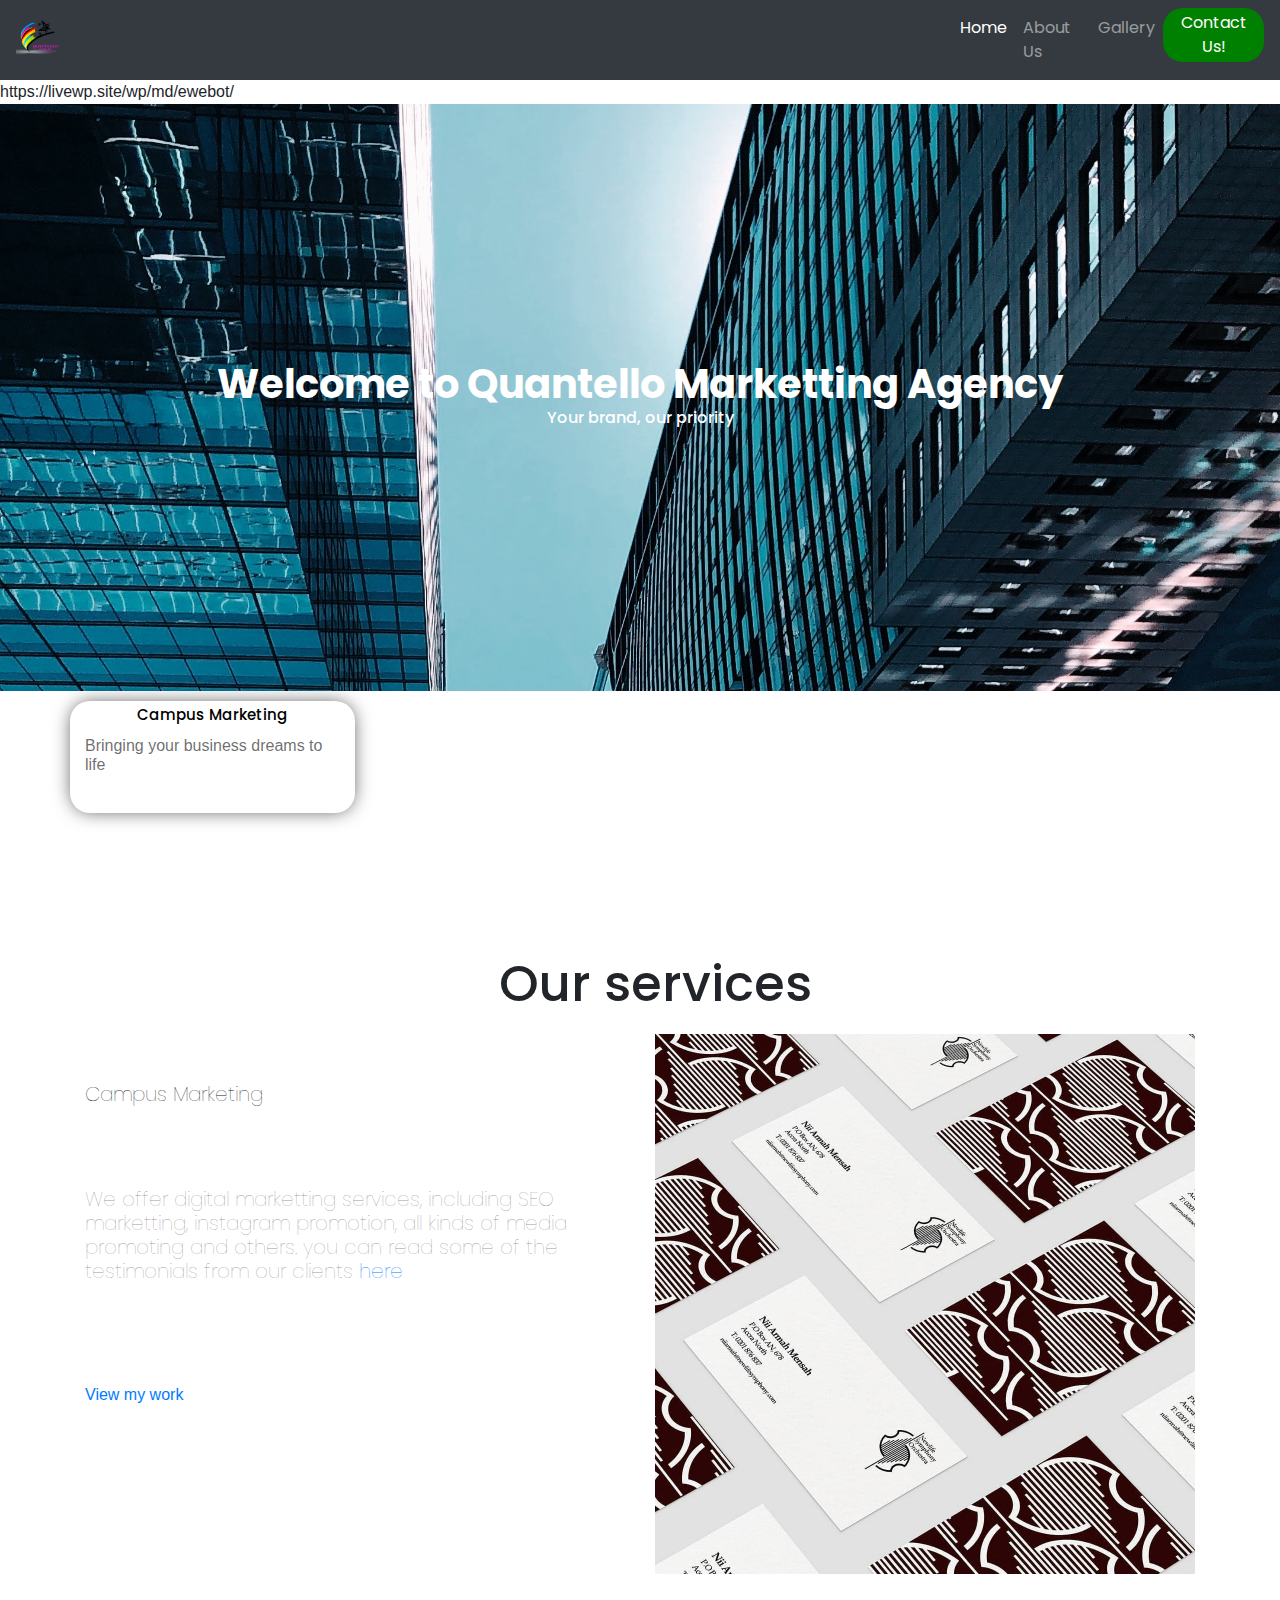
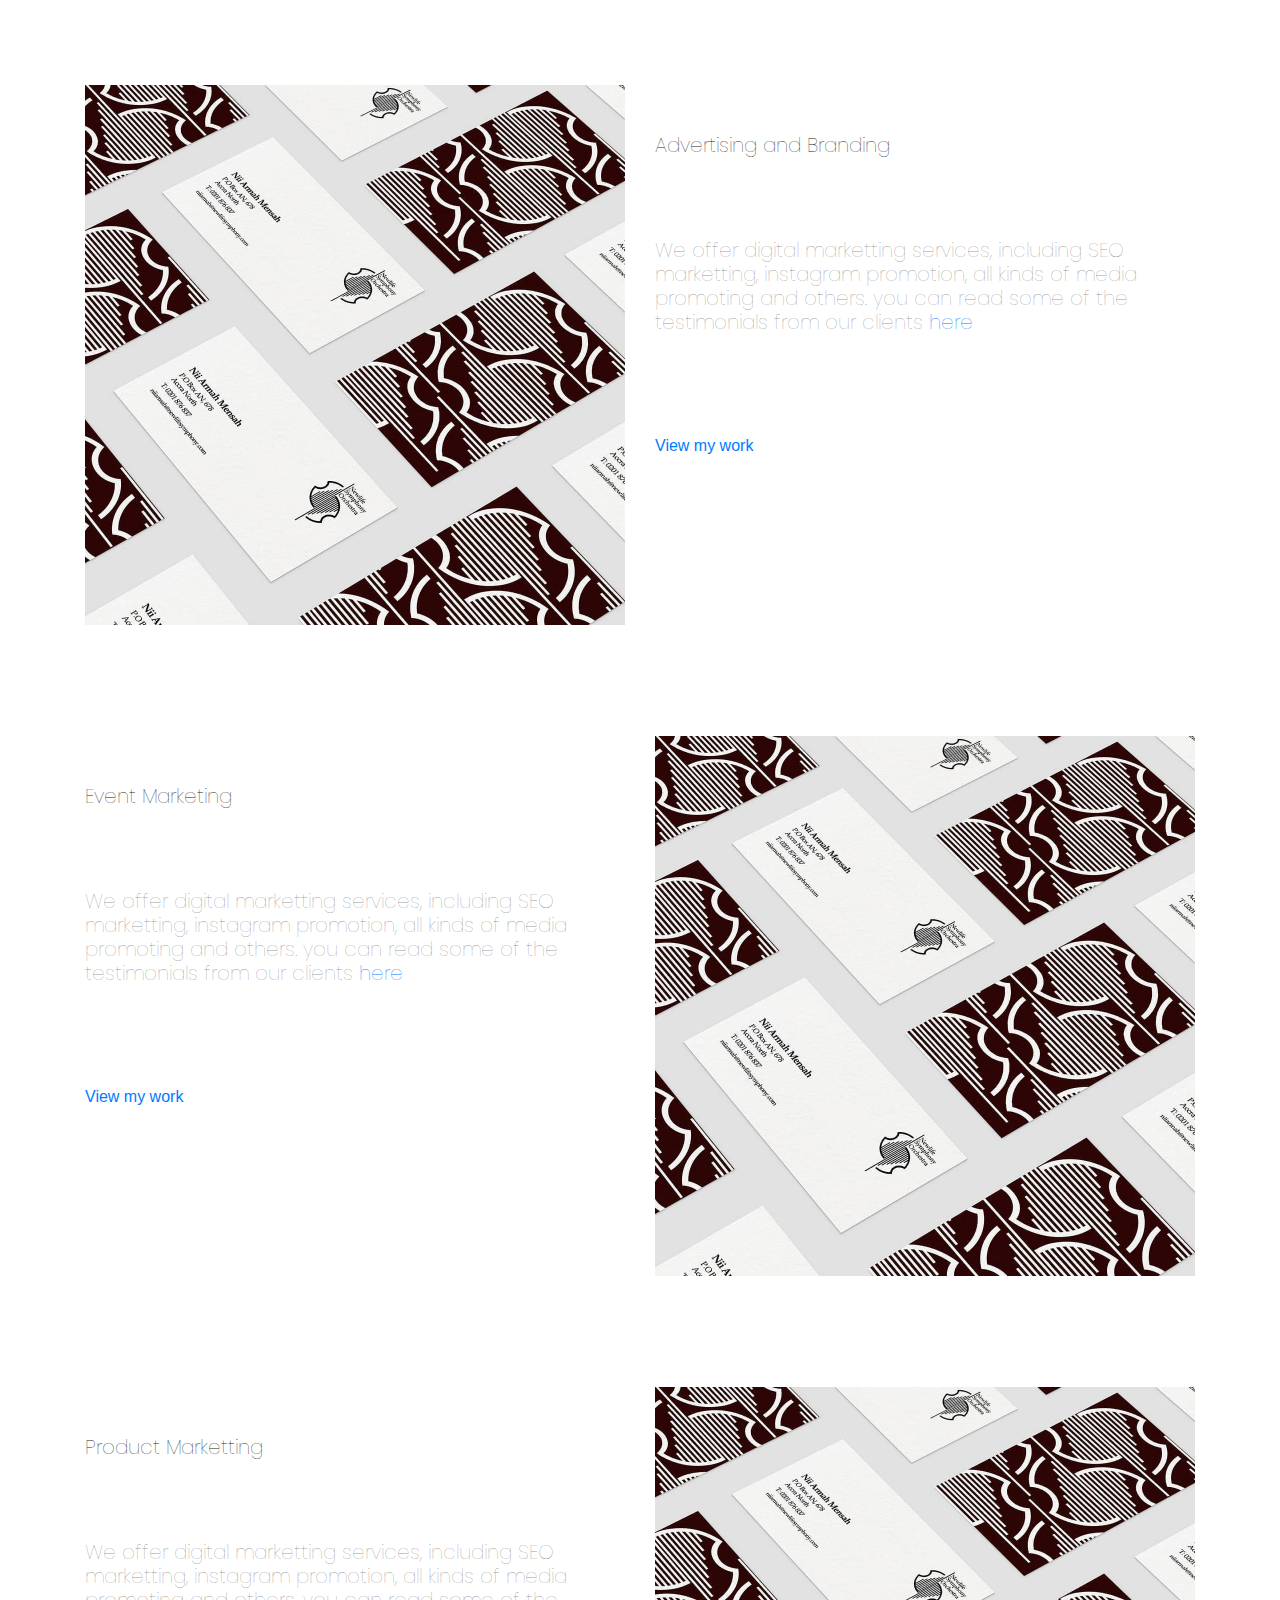
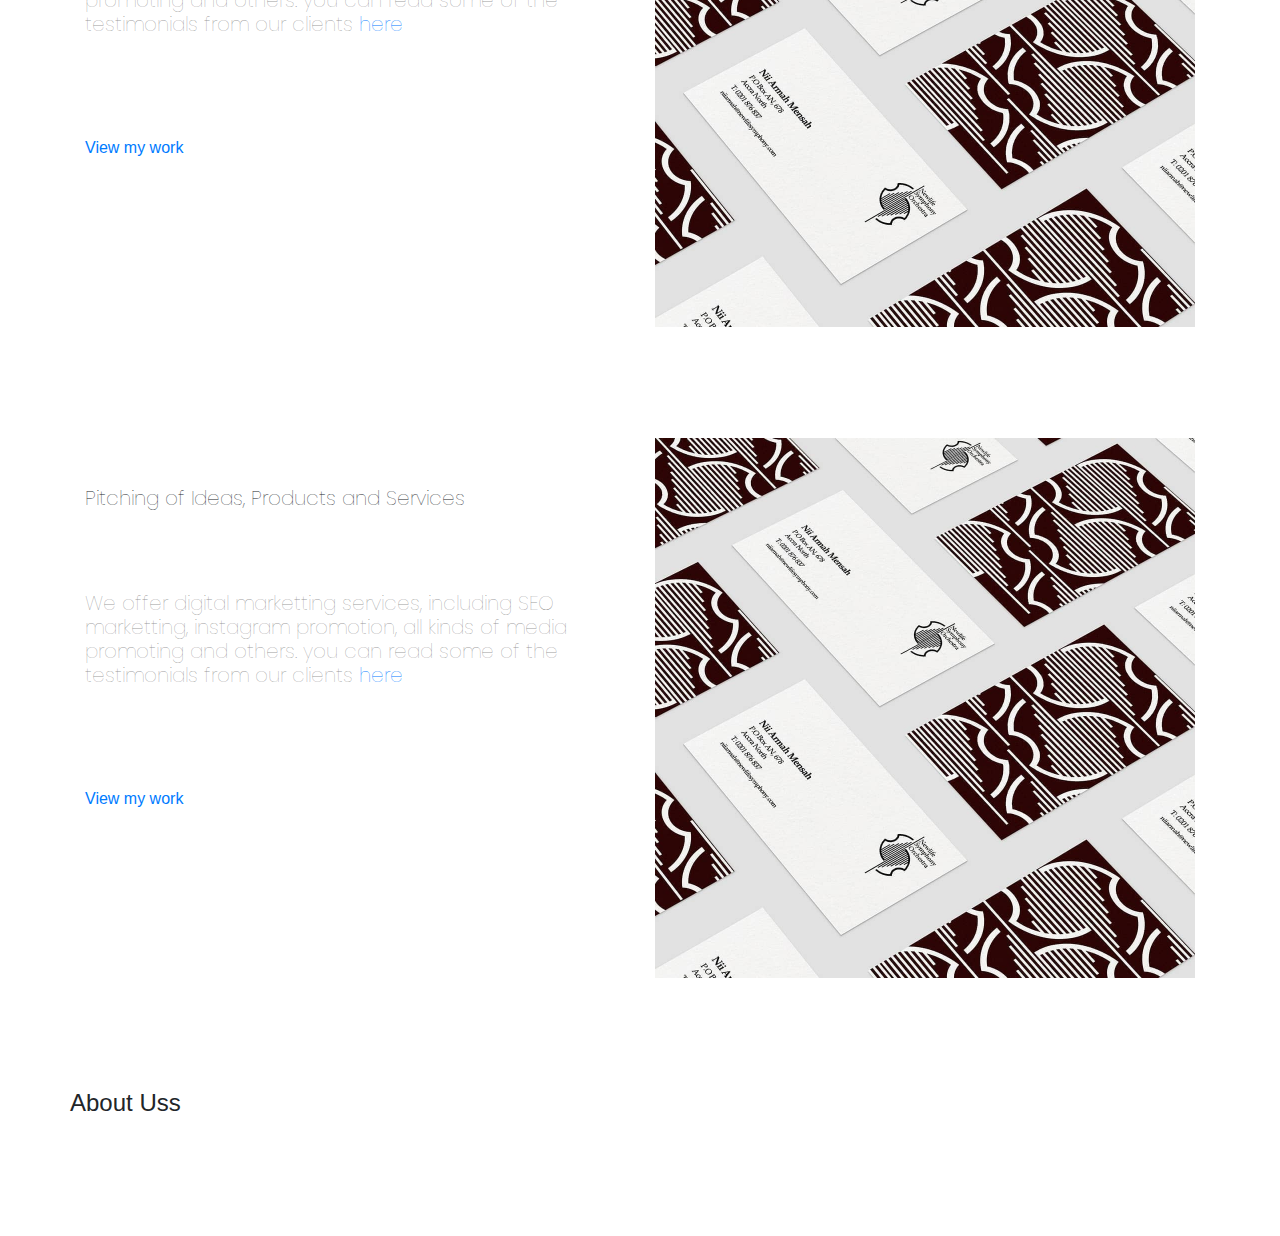
<file: index.html>
<!doctype html>
<html lang="en">
  <head>
    <title>Title</title>
    <!-- Required meta tags -->
    <meta charset="utf-8">
    <meta name="viewport" content="width=device-width, initial-scale=1, shrink-to-fit=no">


    <!-- Bootstrap CSS -->
    <link rel="stylesheet" href="https://stackpath.bootstrapcdn.com/bootstrap/4.3.1/css/bootstrap.min.css" integrity="sha384-ggOyR0iXCbMQv3Xipma34MD+dH/1fQ784/j6cY/iJTQUOhcWr7x9JvoRxT2MZw1T" crossorigin="anonymous">
    <link href="https://fonts.googleapis.com/css2?family=Poppins:wght@500&display=swap" rel="stylesheet">
    <link rel="stylesheet" href="css/style.css">
  </head>
  <body>
    <nav class="navbar navbar-expand-lg navbar-dark bg-dark">
        <a class="navbar-brand" href="#"><img src="img/hollow logo.png" style="width: 5%;"></a>
        <button class="navbar-toggler" type="button" data-toggle="collapse" data-target="#navbarText" aria-controls="navbarText" aria-expanded="false" aria-label="Toggle navigation">
          <span class="navbar-toggler-icon"></span>
        </button>
        <div class="collapse navbar-collapse" id="navbarText">
          <ul class="navbar-nav mr-auto">
            <li class="nav-item active">
              <a class="nav-link" href="#">Home <span class="sr-only">(current)</span></a>
            </li>
            <li class="nav-item">
              <a class="nav-link" href="#">About Us</a>
            </li>
            <li class="nav-item">
              <a class="nav-link" href="#">Gallery</a>
            </li>
            <li>
                <button class="btn">
                    Contact Us!
                </button>
            </li>
          </ul>
          <!-- <span class="navbar-text">
            Navbar text with an inline element
          </span> -->
        </div>
      </nav>
      <!-- <div class="row">

     <div class="col-md-6">
         <h4>Welcome to Quantello Marketing</h4>
         <h6>For only the best marketing, we stand out.</h6>
         <h6 class="text-muted">
             View More
         </h6>

     </div>

     <div class="col-md-6">
There will be a picture here, I promise
     </div>
     </div> -->
     https://livewp.site/wp/md/ewebot/
     <div class="hero">
         <!-- <div style="text-align: center; margin: auto;">
             <img src="img/moonworkers_work_focus_illustration_tubik_2x.png">
        </div> -->
        <h1 class="header">Welcome to Quantello Marketting Agency</h1>
    <!-- </br> -->
        <h6 class="support">Your brand, our priority</h6>
     </div> 
     <section>
       <!-- <div class="aboutUsHero"> -->

     <div class="container">
       <div class="row">
         <div class="col-md-3" id="card-active">
          <h4 class="cardHead">Campus Marketing</h4>
          <h6 class="cardBody">Bringing your business dreams to life</h6>
         </div>
       </div>
     </div>
         <h1 class="section-head">Our services</h1>
         <div class="container">
         <div class="row">
                 <div class="col-md-6">
                    <h5 class="head">Campus Marketing</h5>
                 </br>
                    <h6 class="head" id="support">We offer digital marketting services, including SEO marketting, instagram promotion, all kinds of media promoting and others. you can read some of the testimonials from our clients <a href="#">here</a></h6>
                    <a href="#" ><h6 style="margin-top: 19%;">View my work</h6></a>
                </div>
                <div class="col-md-6">
                    <img src="img/101311916_194217468417427_6367092504312240597_n (1).jpg" style="width: 100%;">
                </div>
            </div>

            <div class="row">
                <div class="col-md-6">
                    <img src="img/101311916_194217468417427_6367092504312240597_n (1).jpg" style="width: 100%;">
                </div>
                            <div class="col-md-6">
                               <h5 class="head">Advertising and Branding</h5>
                            </br>
                               <h6 class="head" id="support">We offer digital marketting services, including SEO marketting, instagram promotion, all kinds of media promoting and others. you can read some of the testimonials from our clients <a href="#">here</a></h6>
                               <a href="#" ><h6 style="margin-top: 19%;">View my work</h6></a>
                           </div>
           </div>

           <div class="row">
            <div class="col-md-6">
               <h5 class="head">Event Marketing</h5>
            </br>
               <h6 class="head" id="support">We offer digital marketting services, including SEO marketting, instagram promotion, all kinds of media promoting and others. you can read some of the testimonials from our clients <a href="#">here</a></h6>
               <a href="#" ><h6 style="margin-top: 19%;">View my work</h6></a>
           </div>
           <div class="col-md-6">
               <img src="img/101311916_194217468417427_6367092504312240597_n (1).jpg" style="width: 100%;">
           </div>
       </div>

       <div class="row">
        <div class="col-md-6">
           <h5 class="head">Product Marketting</h5>
        </br>
           <h6 class="head" id="support">We offer digital marketting services, including SEO marketting, instagram promotion, all kinds of media promoting and others. you can read some of the testimonials from our clients <a href="#">here</a></h6>
           <a href="#" ><h6 style="margin-top: 19%;">View my work</h6></a>
       </div>
       <div class="col-md-6">
           <img src="img/101311916_194217468417427_6367092504312240597_n (1).jpg" style="width: 100%;">
       </div>
   </div>

   <div class="row">
    <div class="col-md-6">
       <h5 class="head">Pitching of Ideas, Products and Services</h5>
    </br>
       <h6 class="head" id="support">We offer digital marketting services, including SEO marketting, instagram promotion, all kinds of media promoting and others. you can read some of the testimonials from our clients <a href="#">here</a></h6>
       <a href="#" ><h6 style="margin-top: 19%;">View my work</h6></a>
   </div>
   <div class="col-md-6">
       <img src="img/101311916_194217468417427_6367092504312240597_n (1).jpg" style="width: 100%;">
   </div>
</div>

       <div class="row">
         <h4>About Uss</h4>
       </div>
        </div>

         
    </section>
     

    <!-- Optional JavaScript -->
    <!-- jQuery first, then Popper.js, then Bootstrap JS -->
    <script src="https://code.jquery.com/jquery-3.3.1.slim.min.js" integrity="sha384-q8i/X+965DzO0rT7abK41JStQIAqVgRVzpbzo5smXKp4YfRvH+8abtTE1Pi6jizo" crossorigin="anonymous"></script>
    <script src="https://cdnjs.cloudflare.com/ajax/libs/popper.js/1.14.7/umd/popper.min.js" integrity="sha384-UO2eT0CpHqdSJQ6hJty5KVphtPhzWj9WO1clHTMGa3JDZwrnQq4sF86dIHNDz0W1" crossorigin="anonymous"></script>
    <script src="https://stackpath.bootstrapcdn.com/bootstrap/4.3.1/js/bootstrap.min.js" integrity="sha384-JjSmVgyd0p3pXB1rRibZUAYoIIy6OrQ6VrjIEaFf/nJGzIxFDsf4x0xIM+B07jRM" crossorigin="anonymous"></script>
  </body>
</html>
</file>
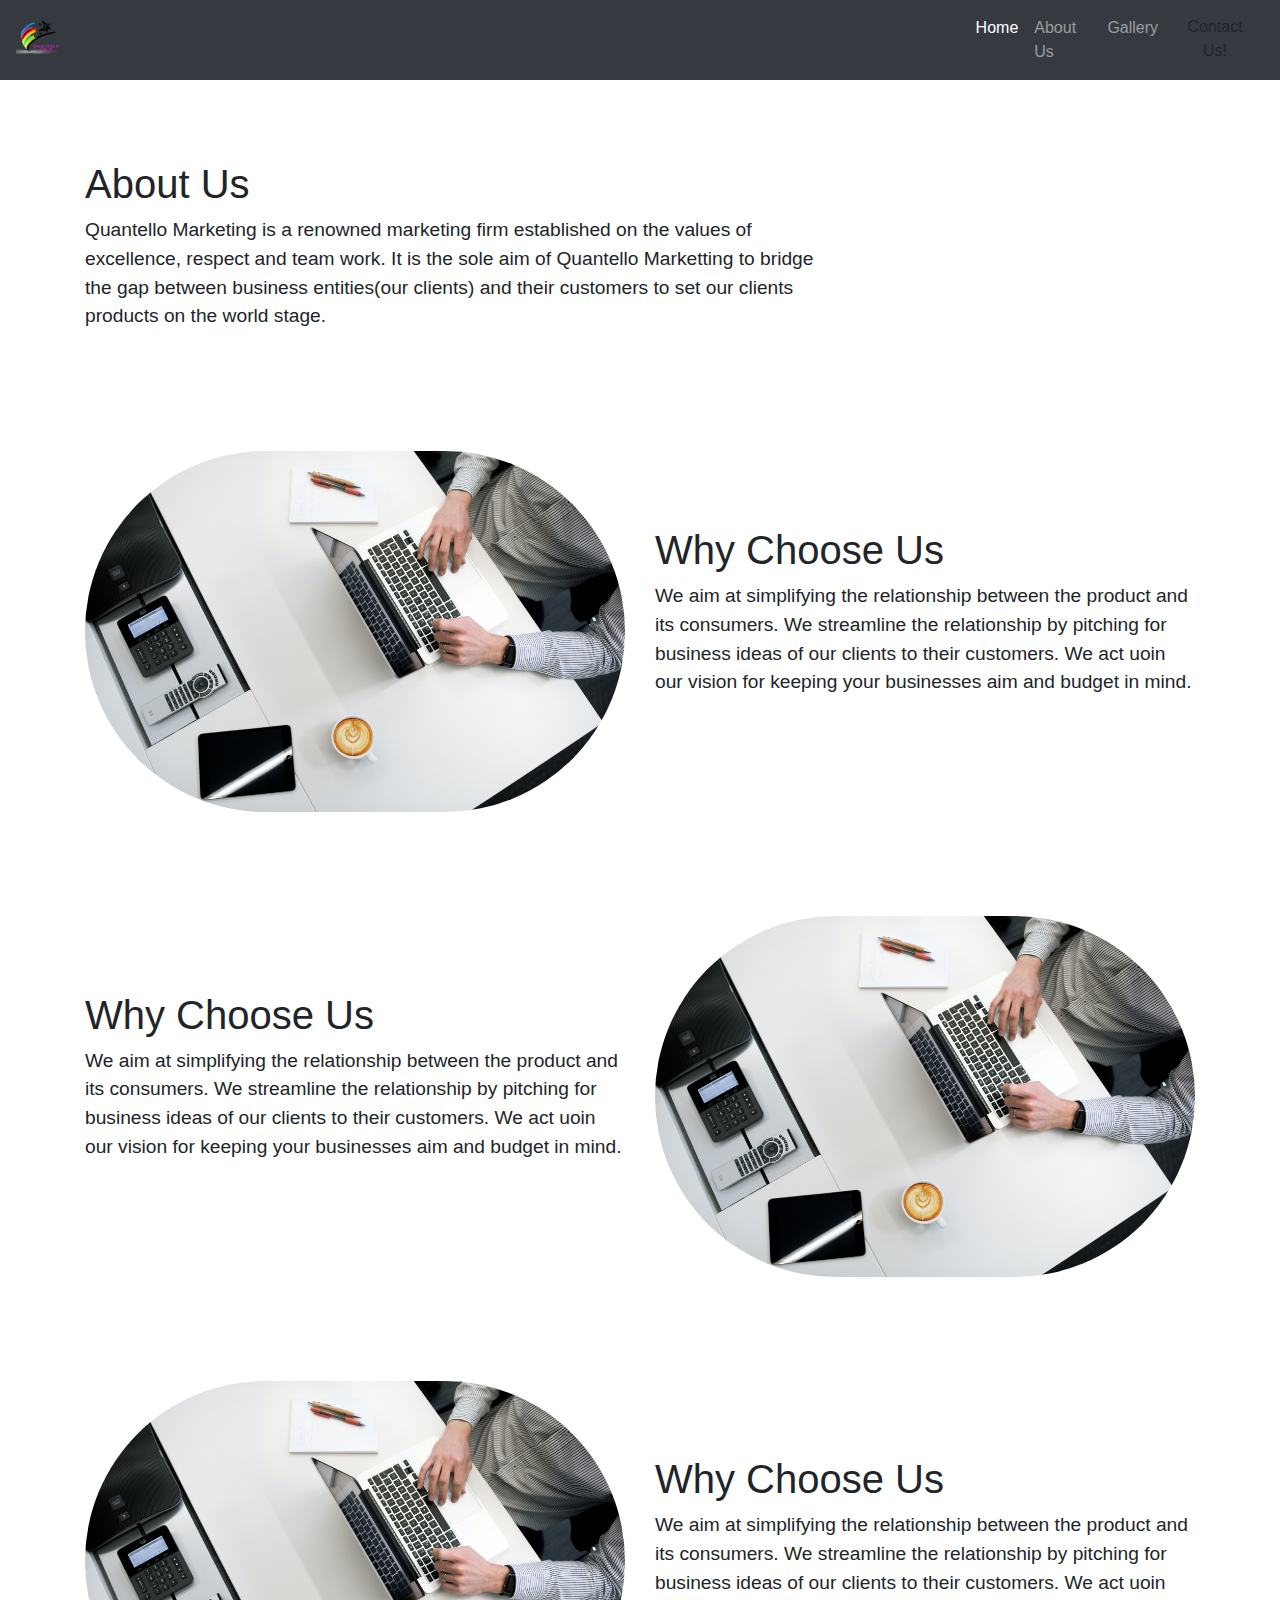
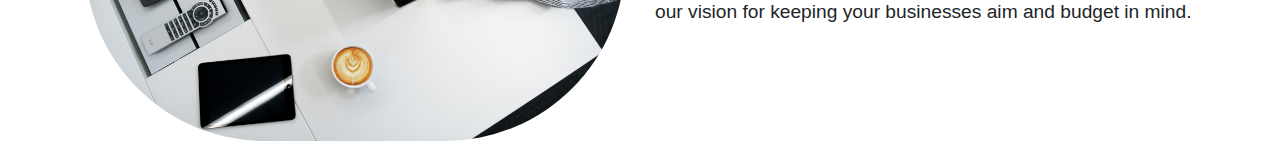
<file: about.html>
<!doctype html>
<html lang="en">
  <head>
    <title>Title</title>
    <!-- Required meta tags -->
    <meta charset="utf-8">
    <meta name="viewport" content="width=device-width, initial-scale=1, shrink-to-fit=no">
    <link rel="stylesheet" href="css/about.css">
    <!-- Bootstrap CSS -->
    <link rel="stylesheet" href="https://stackpath.bootstrapcdn.com/bootstrap/4.3.1/css/bootstrap.min.css" integrity="sha384-ggOyR0iXCbMQv3Xipma34MD+dH/1fQ784/j6cY/iJTQUOhcWr7x9JvoRxT2MZw1T" crossorigin="anonymous">
  </head>
  <body>
    <nav class="navbar navbar-expand-lg navbar-dark bg-dark">
        <a class="navbar-brand" href="#"><img src="img/hollow logo.png" style="width: 5%;"></a>
        <button class="navbar-toggler" type="button" data-toggle="collapse" data-target="#navbarText" aria-controls="navbarText" aria-expanded="false" aria-label="Toggle navigation">
          <span class="navbar-toggler-icon"></span>
        </button>
        <div class="collapse navbar-collapse" id="navbarText">
          <ul class="navbar-nav mr-auto">
            <li class="nav-item active">
              <a class="nav-link" href="#">Home <span class="sr-only">(current)</span></a>
            </li>
            <li class="nav-item">
              <a class="nav-link" href="#">About Us</a>
            </li>
            <li class="nav-item">
              <a class="nav-link" href="#">Gallery</a>
            </li>
            <li>
                <button class="btn">
                    Contact Us!
                </button>
            </li>
          </ul>
          <!-- <span class="navbar-text">
            Navbar text with an inline element
          </span> -->
        </div>
      </nav>
      <div class="AboutUs">
          <div class="container">
        <div class="row">
            <br>
            <div class="col-md-8">
                <h1>About Us</h1>
                <p style="font-size: larger;">Quantello Marketing is a renowned marketing firm established on the values of excellence, respect and team work. It is the sole aim of Quantello Marketting to bridge the gap between business entities(our clients) and their customers to set our clients products on the world stage. </p>
            </div>
            </div>
        </div>
      </div>
      <div class="container">
          <div class="row">
              <div class="col-md-6">
                  <br>
                  <img src="img/tyler-franta-iusJ25iYu1c-unsplash.jpg" style="width: 100%; border-radius: 310px;">
            </div>
            <div class="col-md-6" style="margin-top: auto; margin-bottom:auto ;">
                <h1>Why Choose Us</h1>
                <p style="font-size: larger;">We aim at simplifying the relationship between the product and its consumers. We streamline the relationship by pitching for business ideas of our clients to their customers. We act uoin our vision for keeping your businesses aim and budget in mind.  </p>
            </div>
          </div>

          <div class="row">
              <div class="col-md-6" style="margin-top: auto; margin-bottom:auto ;">
                <h1>Why Choose Us</h1>
                <p style="font-size: larger;">We aim at simplifying the relationship between the product and its consumers. We streamline the relationship by pitching for business ideas of our clients to their customers. We act uoin our vision for keeping your businesses aim and budget in mind.  </p>
            </div>
                            <div class="col-md-6">
                                <br>
                                <img src="img/tyler-franta-iusJ25iYu1c-unsplash.jpg" style="width: 100%; border-radius: 310px;">
                          </div>
        </div>

        <div class="row">
            <div class="col-md-6">
                <br>
                <img src="img/tyler-franta-iusJ25iYu1c-unsplash.jpg" style="width: 100%; border-radius: 310px;">
          </div>
          <div class="col-md-6" style="margin-top: auto; margin-bottom:auto ;">
              <h1>Why Choose Us</h1>
              <p style="font-size: larger;">We aim at simplifying the relationship between the product and its consumers. We streamline the relationship by pitching for business ideas of our clients to their customers. We act uoin our vision for keeping your businesses aim and budget in mind.  </p>
          </div>
        </div>
      </div>
    <!-- Optional JavaScript -->
    <!-- jQuery first, then Popper.js, then Bootstrap JS -->
    <script src="https://code.jquery.com/jquery-3.3.1.slim.min.js" integrity="sha384-q8i/X+965DzO0rT7abK41JStQIAqVgRVzpbzo5smXKp4YfRvH+8abtTE1Pi6jizo" crossorigin="anonymous"></script>
    <script src="https://cdnjs.cloudflare.com/ajax/libs/popper.js/1.14.7/umd/popper.min.js" integrity="sha384-UO2eT0CpHqdSJQ6hJty5KVphtPhzWj9WO1clHTMGa3JDZwrnQq4sF86dIHNDz0W1" crossorigin="anonymous"></script>
    <script src="https://stackpath.bootstrapcdn.com/bootstrap/4.3.1/js/bootstrap.min.js" integrity="sha384-JjSmVgyd0p3pXB1rRibZUAYoIIy6OrQ6VrjIEaFf/nJGzIxFDsf4x0xIM+B07jRM" crossorigin="anonymous"></script>
  </body>
</html>
</file>
<file: css/style.css>
#navbarText{
    font-family: 'Poppins', sans-serif;
    /* font-size: larger; */
    margin-right: 0;
}

.section-head{
    font-family: 'Poppins', sans-serif;
    font-size: 50px;
    text-align: center;
    padding: 30px 0 0 30px;
    margin-bottom: 20px;
}

.btn{
    width: auto;
    padding: 2px 10px;
    color: white;
    border-radius: 20px;
    background-color: green;
}
.nav-link{
    width: auto;
}

#card-active{
background-color:white;
border-radius: 20px;
margin-top: 10px;
box-shadow: 0px 0px 19px -3px rgba(0,0,0,0.75);
/* background-color: ; */
;
}

.cardHead{
    /* padding-top: 30px */
    font-family: 'Poppins', sans-serif;
    /* font-weight: bold;÷÷ */
    padding-bottom: 4px;
    font-size: 15px;
    text-align: center;
    color: black;
    padding-top: 5px;
}

.cardBody{
padding-bottom: 30px;
color: rgba(0, 0, 0, 0.589);
font-weight: lighter;

}

.hero{
    background-image: url(/img/marquise-kamanke-xP_ujG8HZP8-unsplash.jpg);
    background-repeat: no-repeat;
    background-size: cover;
    font-family: 'Poppins', sans-serif;
    padding: 20% 0;
    background-attachment:fixed;
    /* height: 100%; */
    /* width: auto; */
}

.header{
    text-align: center;
    margin: auto;
    font-weight: bold;
    color: white;

}

.support{
    text-align: center;
    color: white;


}

#about{
    text-align: left;
    padding: 3% 10%;
    font-family: 'Poppins', sans-serif;

}

.head{
    font-family: 'Poppins', sans-serif;
    font-weight: lighter;
    padding-top: 9%;
}

#support{
font-size: 20px;
color: rgba(128, 128, 128, 0.815);
}

.row{
    margin-bottom: 10%;
}
</file>
<file: css/about.css>
.row{
margin-top: 80px;
}
</file>
